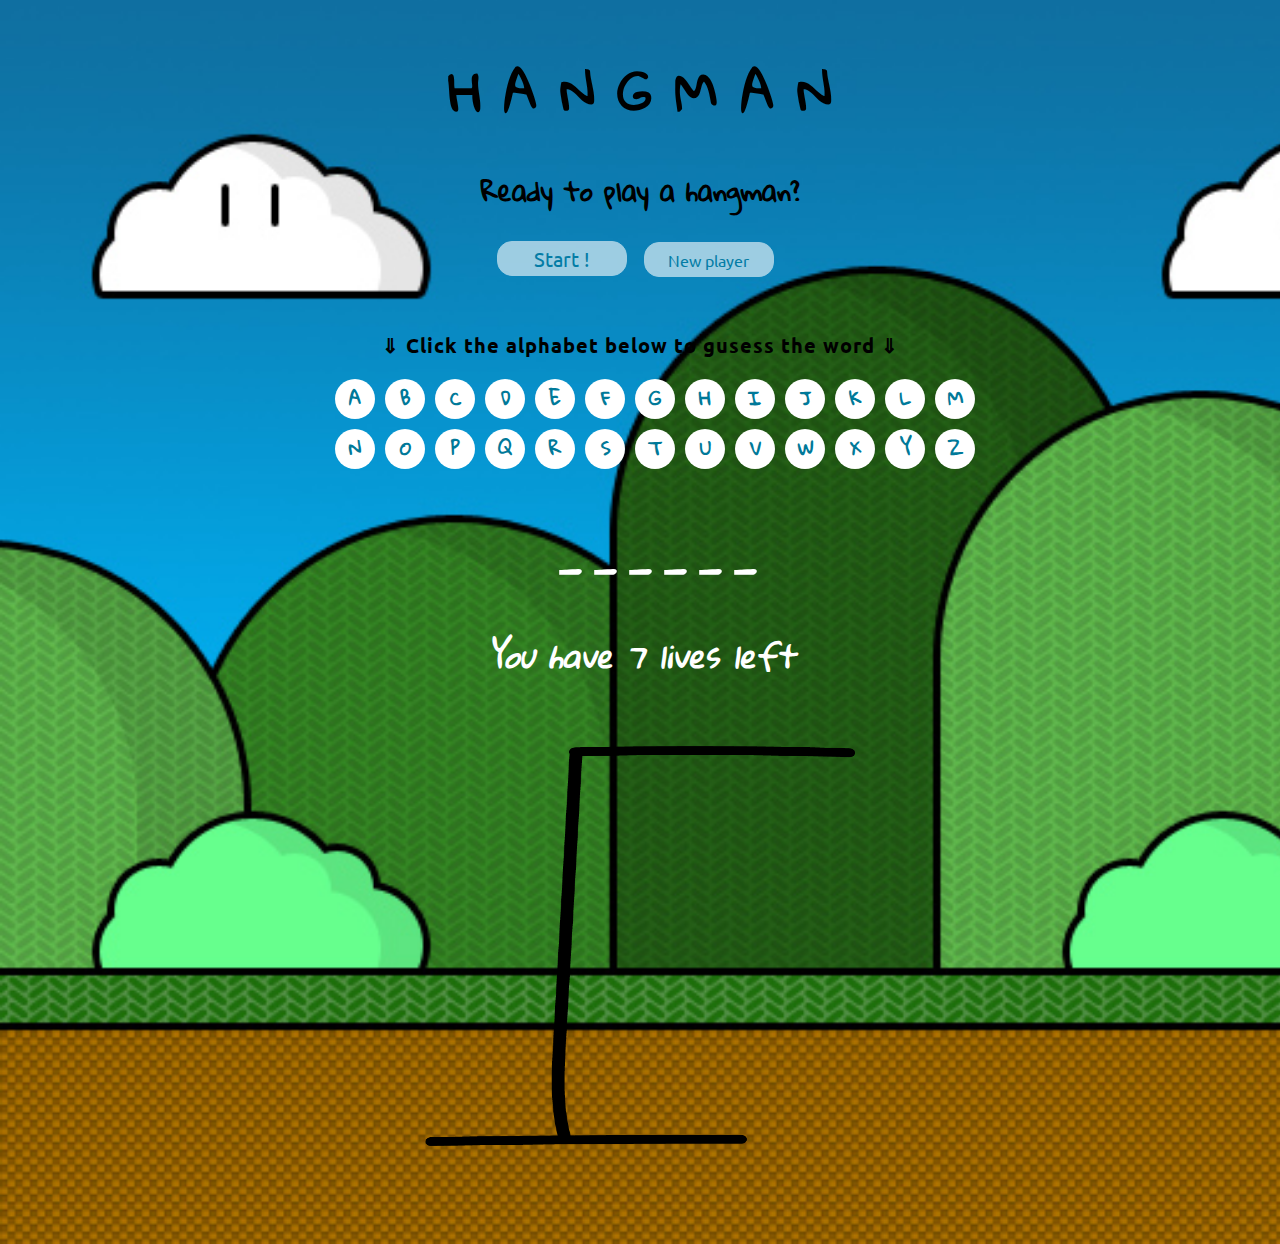
<file: LiveSite/index.html>
<!DOCTYPE html>
<html>

<head>
    <meta charset="UTF-8">
    <title>Hangman game</title>
    <link rel="stylesheet" href="css.css">
    <link href="https://fonts.googleapis.com/css?family=Boogaloo|Gloria+Hallelujah|Ubuntu" rel="stylesheet">
</head>

<body>
    <div class="body">
        <h1>H A N G M A N</h1>
        <p>Ready to play a hangman? </p>

        <div>
            <button id="start">Start ! </button>
            <button id="newPlayer"> New player </button>
        </div>

        <p id="instruction">
            &#8659; Click the alphabet below to gusess the word &#8659;</p>

        <div id="buttons"> </div>
        <div id="placeForWord"> </div>
        <p id="lives"> </p>

        <div id="score"> </div>
        <p id="currentScore"> </p>

        <img id="image" src="hangman1.png">

        <audio id="jumping">
          <source src="jump.wav" type="audio/wav">
        </audio>
        <audio id="losing">
          <source src="lose.wav" type="audio/wav">
        </audio>
        <audio id="winning">
          <source src="win.wav" type="audio/wav">
        </audio>
        <audio id="changing">
          <source src="change.wav" type="audio/wav">
        </audio>
    </div>
    <script src="js.js"></script>
    <script src="https://ajax.googleapis.com/ajax/libs/jquery/3.1.1/jquery.min.js"></script>
</body>

</html>
</file>
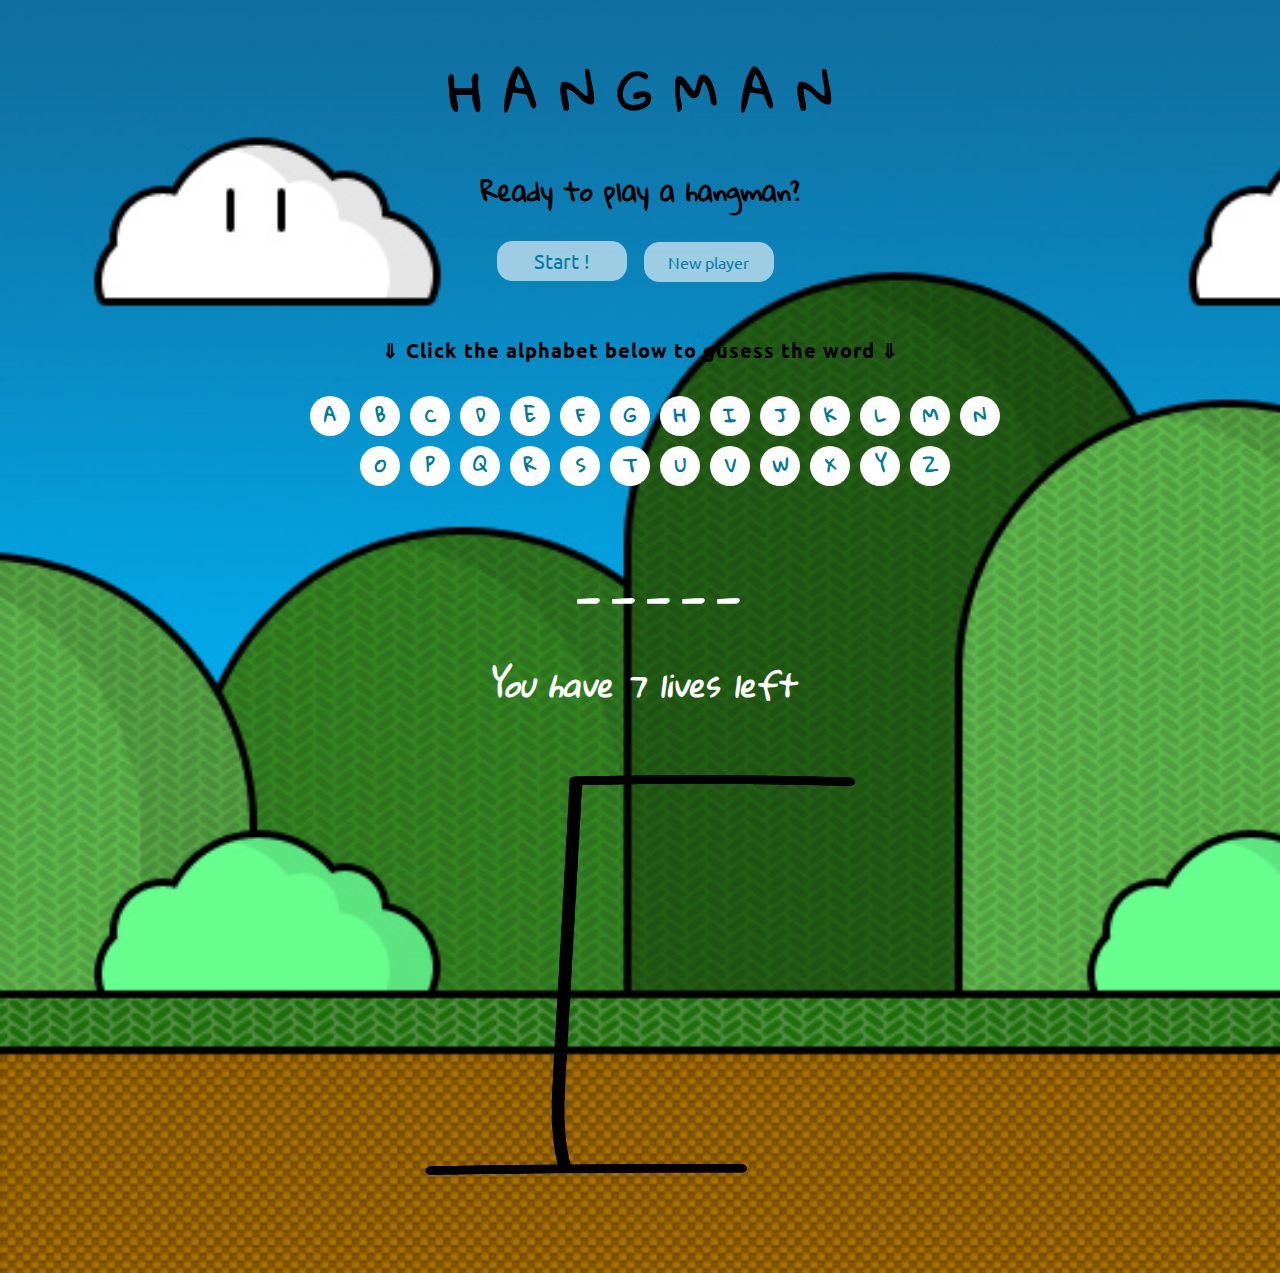
<file: project1index.html>
<!DOCTYPE html>
<html>

<head>
    <meta charset="UTF-8">
    <title>Hangman game</title>
    <link rel="stylesheet" href="project1css.css">
    <link href="https://fonts.googleapis.com/css?family=Boogaloo|Gloria+Hallelujah|Ubuntu" rel="stylesheet">
</head>

<body>
    <div class="body">
        <h1>H A N G M A N</h1>
        <p>Ready to play a hangman? </p>

        <div>
            <button id="start">Start !</button>
            <button id="newPlayer"> New player </button>
        </div>

        <p id="instruction">
            &#8659; Click the alphabet below to gusess the word &#8659;</p>

        <div id="buttons"> </div>
        <div id="placeForWord"> </div>
        <p id="lives"> </p>

        <div id="score"> </div>
        <p id="currentScore"> </p>

        <img id="image" src="image/hangman1.png">

        <audio id="jumping">
          <source src="sound/jump.wav" type="audio/wav">
        </audio>
        <audio id="losing">
          <source src="sound/lose.wav" type="audio/wav">
        </audio>
        <audio id="winning">
          <source src="sound/win.wav" type="audio/wav">
        </audio>
        <audio id="changing">
          <source src="sound/change.wav" type="audio/wav">
        </audio>
    </div>
    <script src="project1js.js"></script>
    <script src="https://ajax.googleapis.com/ajax/libs/jquery/3.1.1/jquery.min.js"></script>
</body>

</html>
</file>
<file: LiveSite/css.css>
body {
    background-image: url(background.jpg);
    background-size: cover;
    font-family: 'Gloria Hallelujah', cursive;
    font-weight: bold;
    text-align: center;
}

h1 {
    font-family: 'Gloria Hallelujah', cursive;
    font-weight: bold;
    margin: 40px 0px 20px 0px;
    font-size: 50px;
}

p {
    font-size: 25px;
}

button {
    font-family: 'Ubuntu', sans-serif;
    border-radius: 15px;
    background: white;
    opacity: 0.6;
    color: #007999;
    border: solid 1px white;
    font-size: 20px;
    width: 130px;
    height: 35px;
    margin: 0 10px 35px 0;
}

button:hover {
    background: #007999;
    border: solid 1px white;
    color: white;
}

#newPlayer {
    font-size: 16px;
}

#instruction {
    font-family: 'Ubuntu', sans-serif;
    font-size: 20px;
    letter-spacing: 1px;
    margin-bottom: 1em;
}

#alphabet {
    margin: 20px auto;
    /*padding: 0;*/
    max-width: 680px;
    font-family: 'Gloria Hallelujah', cursive;
    font-weight: bold;
}

#alphabet li {
    display: inline-block;
    margin: 0 10px 10px 0;
    width: 40px;
    height: 40px;
    background: white;
    color: #007999;
    font-size: 18px;
    border-radius: 50px;
}

#alphabet li:hover {
    background: #FFB0B3;
    border: solid 3px white;
    color: black;
    font-size: 20px;
}

#selectedletter {
    font-size: 50px;
    color: white;
    display: inline-block;
    padding: 5px;
    margin: 0;
}

#click {
    opacity: 0.5;
}

#lives {
    font-size: 30px;
    font-style: italic;
    font-family: 'Gloria Hallelujah', cursive;
    color: white;
    text-align: center;
    display: block;
    margin: 0 0 2em 0;
}

#score {
    font-size: 30px;
    color: white;
    font-family: 'Gloria Hallelujah', cursive;
    text-align: center;
}

#image {
    width: 430px;
    height: 400px;
    margin-bottom: 5em;
}
</file>
<file: project1css.css>
body {
    background-image: url(image/background.jpg);
    background-size: cover;
    font-family: 'Gloria Hallelujah', cursive;
    font-weight: bold;
    text-align: center;
}

h1 {
    font-family: 'Gloria Hallelujah', cursive;
    font-weight: bold;
    margin: 40px 0px 20px 0px;
    font-size: 50px;
}

p {
    font-size: 25px;
}

button {
    font-family: 'Ubuntu', sans-serif;
    border-radius: 15px;
    background: white;
    opacity: 0.6;
    color: #007999;
    border: solid 1px white;
    font-size: 20px;
    width: 130px;
    height: 40px;
    margin: 0 10px 35px 0;
}

button:hover {
    background: #007999;
    border: solid 1px white;
    color: white;
}

#newPlayer {
    font-size: 16px;
}

#instruction {
    font-family: 'Ubuntu', sans-serif;
    font-size: 20px;
    letter-spacing: 1px;
    margin-bottom: 1em;
}

#alphabet {
    margin: 2em auto;
    /*padding: 0;*/
    width: 720px;
    font-family: 'Gloria Hallelujah', cursive;
    font-weight: bold;
}

#alphabet li {
    display: inline-block;
    /*margin: 0 10px 10px 0;*/
    margin-right: 10px;
    margin-bottom: 10px;
    /*padding: 10px;*/
    width: 40px;
    height: 40px;
    background: white;
    color: #007999;
    font-size: 18px;
    border-radius: 50px;
}

#alphabet li:hover {
    margin-right: 8px;
    margin-bottom: 8px;
    width: 36px;
    height: 36px;
    background: #FFB0B3;
    border: solid 2px white;
    color: black;
    font-size: 18px;
}

#selectedletter {
    font-size: 50px;
    color: white;
    display: inline-block;
    padding: 5px;
    margin: 0;
}

#click {
    opacity: 0.5;
}

#lives {
    font-size: 30px;
    font-style: italic;
    font-family: 'Gloria Hallelujah', cursive;
    color: white;
    text-align: center;
    display: block;
    margin: 0 0 2em 0;
}

#score {
    font-size: 30px;
    color: white;
    font-family: 'Gloria Hallelujah', cursive;
    text-align: center;
}

#image {
    width: 430px;
    height: 400px;
    margin-bottom: 5em;
}
</file>
